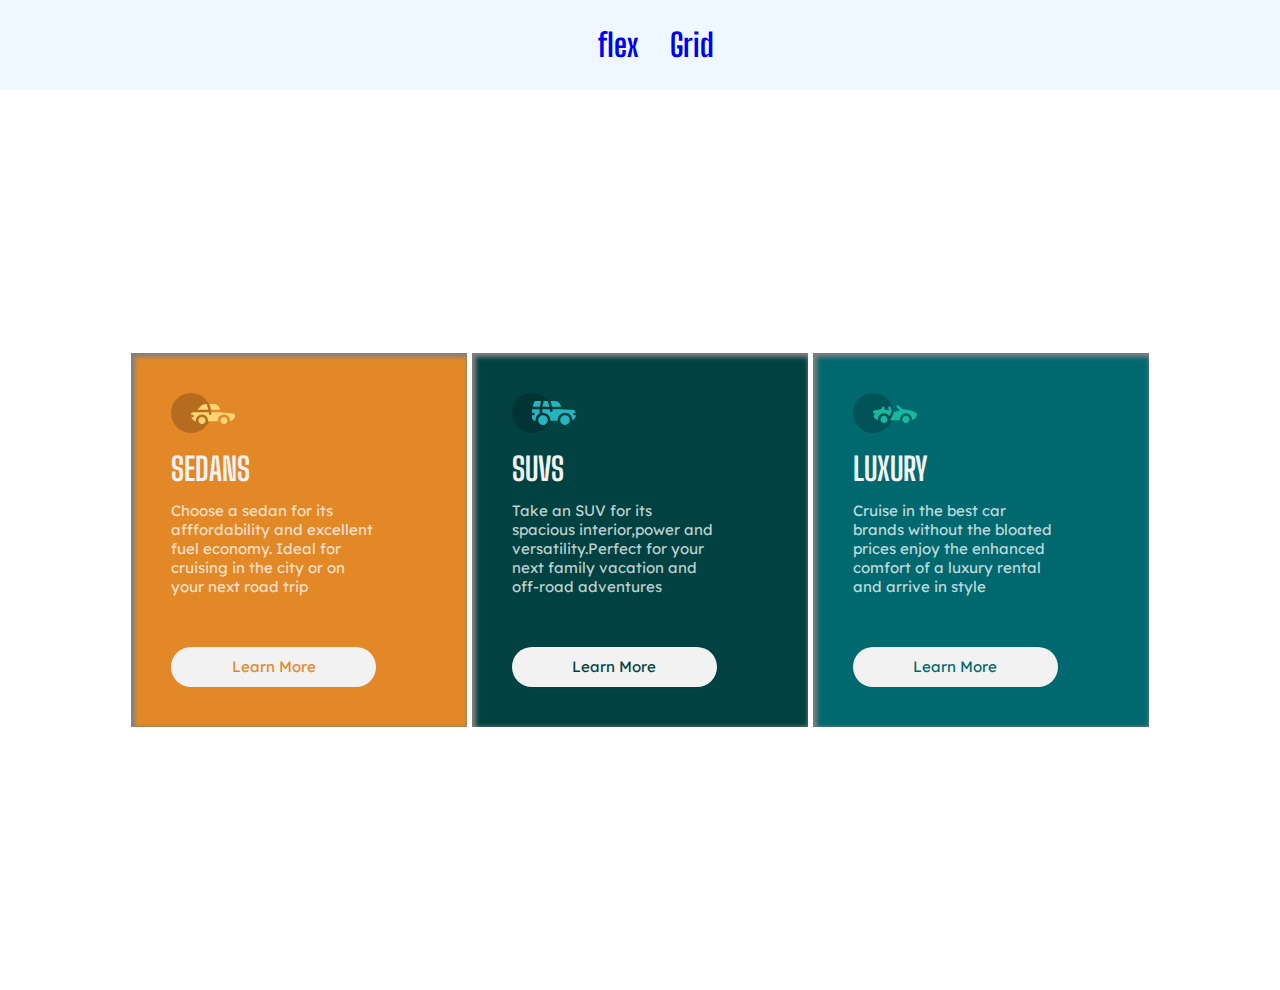
<file: index.html>
<!DOCTYPE html>
<html lang="en">

<head>
    <meta charset="UTF-8">
    <meta http-equiv="X-UA-Compatible" content="IE=edge">
    <meta name="viewport" content="width=device-width, initial-scale=1.0">
    <title>Flex and Grid</title>
    <link rel="stylesheet" href="styles.css">
    <link rel="icon" href="./logos/favicon-32x32.png">
</head>

<body>
    <header>
        <nav>
            <ul>
                <li>
                    <a href="index.html">flex</a>
                </li>
                <li>
                    <a href="pages/grid.html"> Grid</a>
                </li>
            </ul>
        </nav>
    </header>
    <main>
        <section class="container">
            <article>
                <img src="logos/icon-sedans.svg" alt="icon-sedans">
                <h1>SEDANS</h1>
                <p> Choose a sedan for its afffordability and excellent fuel economy. Ideal for cruising in the city or on your next road trip</p>
                <button>Learn More</button>
            </article>
            <article>
                <img src="logos/icon-suvs.svg" alt="icon-suvs">
                <h1>SUVS</h1>
                <p>Take an SUV for its spacious interior,power and versatility.Perfect for your next family vacation and off-road adventures</p>
                <button>Learn More</button>
            </article>
            <article>
                <img src="logos/icon-luxury.svg" alt="icon-luxury">
                <h1>LUXURY</h1>
                <p>Cruise in the best car brands without the bloated prices enjoy the enhanced comfort of a luxury rental and arrive in style</p>
                <button>Learn More</button>
            </article>
        </section>
    </main>

</body>

</html>
</file>
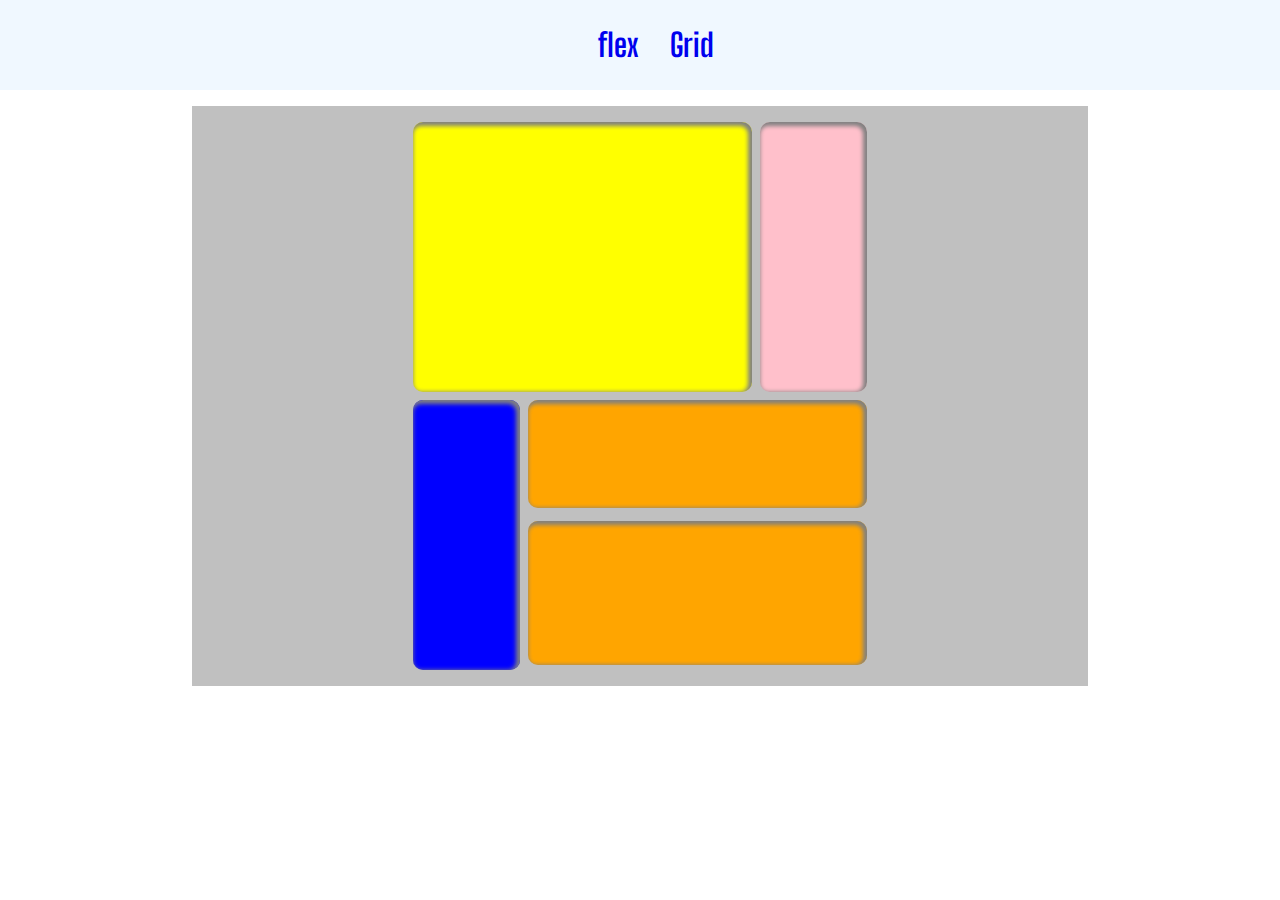
<file: pages/grid.html>
<!DOCTYPE html>
<html lang="en">

<head>
    <meta charset="UTF-8">
    <meta http-equiv="X-UA-Compatible" content="IE=edge">
    <meta name="viewport" content="width=device-width, initial-scale=1.0">
    <link rel="stylesheet" href="../styles.css">
    <title>Grid</title>
    <link rel="icon" href="../logos/favicon-32x32.png">
</head>

<body>
    <header>
        <nav>
            <ul>
                <li>
                    <a href="../index.html">flex</a>
                </li>
                <li>
                    <a href="pages/grid.html"> Grid</a>
                </li>
            </ul>
        </nav>
    </header>
    <main>
        <section class="grid_container">
            <div></div>
            <div></div>
            <div></div>
            <div></div>
            <div></div>
        </section>
    </main>

</body>

</html>
</file>
<file: styles.css>
@import url('https://fonts.googleapis.com/css2?family=Big+Shoulders+Display:wght@100;300;400;700&family=Lexend+Deca:wght@300;400&display=swap');
.container {
    display: flex;
    align-items: center;
    height: 100vh;
    justify-content: center;
    gap: .3em;
    flex-wrap: wrap;
}

nav {
    background-color: aliceblue;
    height: 10vmin;
}

header {
    position: sticky;
    top: 0;
}

nav ul {
    display: flex;
    list-style: none;
    justify-content: center;
    align-items: center;
    height: inherit;
}

nav ul li {
    padding-left: 1em;
    font-size: 2em;
    font-family: 'Big Shoulders Display', cursive;
    font-weight: bold;
}

nav ul li a {
    text-decoration: none;
}

.container article {
    width: 20%;
    padding: 0 auto;
    padding: 2.5em;
    box-shadow: 2px 2px 4px 2px inset gray;
    cursor: pointer;
    transition: all .5s ease-in-out;
}

.container article:hover {
    transform: scale(1.05);
}

.container article>h1 {
    font-family: 'Big Shoulders Display', cursive;
    color: hsl(0, 0%, 95%);
    font-size: 2em;
    margin: 5% 0;
}

.container article>p {
    color: hsla(0, 0%, 100%, 0.75);
    font-size: 15px;
    width: 80%;
    font-family: 'Lexend Deca', sans-serif;
}

.container article>button {
    background-color: hsl(0, 0%, 95%);
    font-size: 15px;
    font-family: 'Lexend Deca', sans-serif;
    outline: none;
    border: none;
    border-radius: 30px;
    height: 40px;
    width: 80%;
    margin-top: 20%;
}

.container>article:first-child {
    background-color: hsl(31, 77%, 52%);
}

.container>article:first-child>button {
    color: hsl(31, 77%, 52%);
}

.container>article:nth-child(2) {
    background-color: hsl(179, 100%, 13%);
}

.container>article:nth-child(2)>button {
    color: hsl(179, 100%, 13%);
}

.container>article:last-child {
    background-color: hsl(184, 100%, 22%);
}

.container>article:last-child>button {
    color: hsl(184, 100%, 22%);
}

.container article>button:active {
    background-color: transparent;
    border: 1px solid white;
    color: white;
    cursor: pointer;
}


/*styling for flex ends*/

* {
    margin: 0;
    padding: 0;
}

.grid_container {
    display: grid;
    grid-template-columns: repeat(4, 12%);
    gap: .5em;
    place-content: center center;
    margin: 1em 15%;
    background-color: silver;
    padding: 1em 0;
}

.grid_container div {
    height: 30vmin;
    box-shadow: -2px 2px 4px 2px inset gray;
    border-radius: 10px;
}

.grid_container div:nth-child(1) {
    background-color: yellow;
    grid-column: span 3;
}

.grid_container div:nth-child(2) {
    background-color: pink;
}

.grid_container div:nth-child(3) {
    background-color: blue;
    grid-row: span 2;
}

.grid_container div:nth-child(4) {
    background-color: orange;
    grid-column: span 3;
    height: 12vmin;
}

.grid_container div:nth-child(5) {
    background-color: orange;
    grid-column: span 3;
    height: 16vmin;
}


/*styling for flex ends*/
</file>
